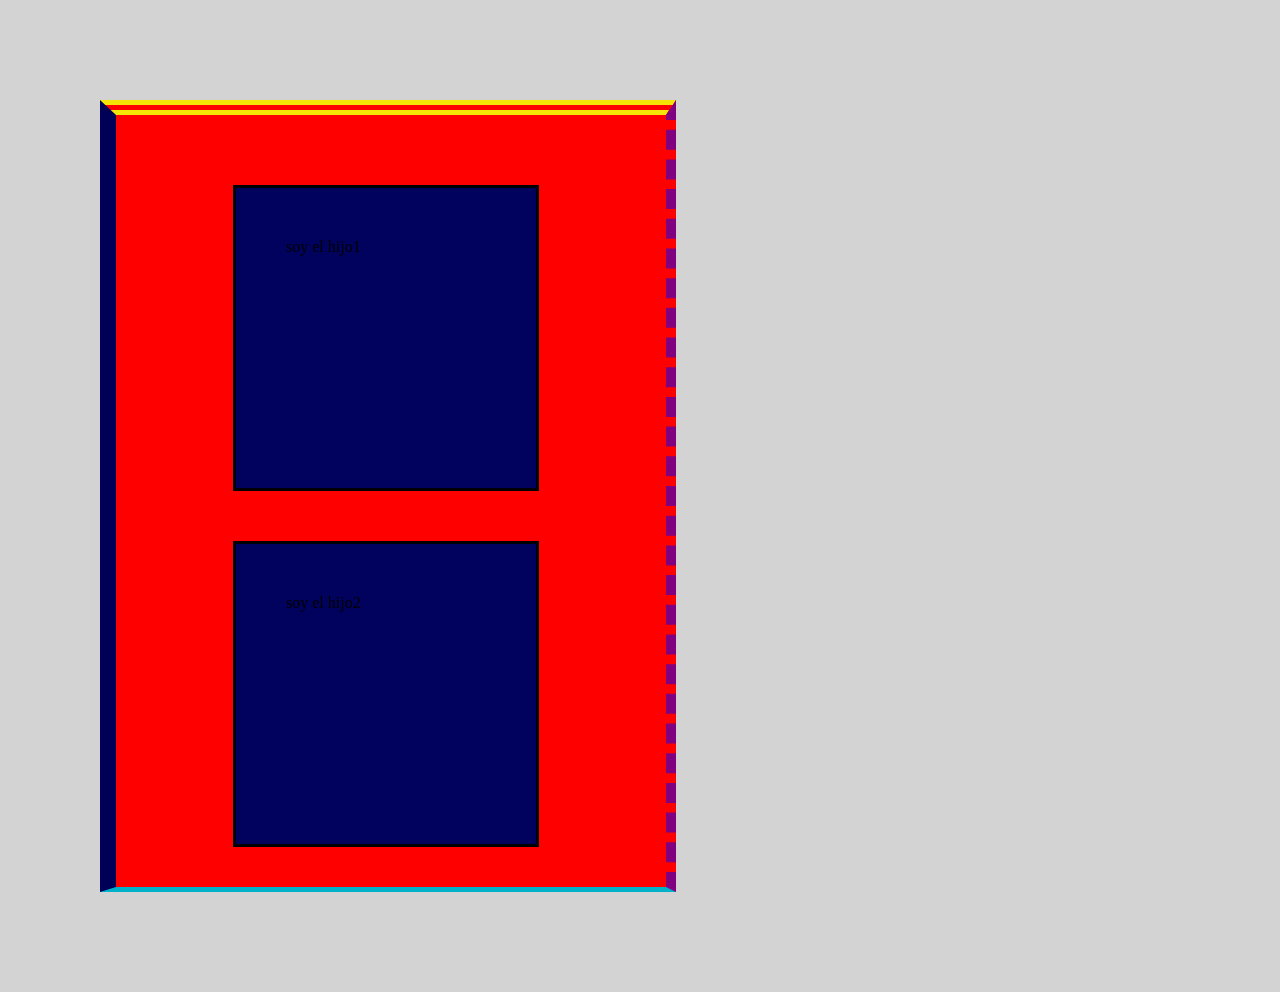
<file: box_model/index.html>
<!DOCTYPE html>
<html lang="es">
<head>
    <meta charset="UTF-8">
    <meta name="viewport" content="width=device-width, initial-scale=1.0">
    <title>Document</title>
    <style>
        *{
            margin: 0;
            padding: 0;
        }
        body{
            background-color: lightgray;
        }

        .papa{
            display: block;
            margin: 100px;
            padding: 50px 30px 40px 20px;
            width: 500px;
            height: auto;
            background-color: red;
            border-left: rgb(0, 0, 87) solid 16px;
            border-right:purple dashed 10px;
            border-top: rgb(245, 229, 6) double 15px;
            border-bottom: rgb(1, 177, 201) solid 5px;
            }

        .hijo{
            display: block;
            width: 200px;
            height: 200px;
            padding-top: 50px;
            padding-left: 50px;
            padding-bottom: 50px;
            padding-right: 50px;
            border-right: 50px;
            border: black solid ; 
            background-color: rgb(0, 2, 94);   
        }

        .hijo1{
            margin: 20px auto 50px auto;
        }

        .hijo2{
            margin-left: auto;
            margin-right: auto;
        }
    </style>
</head>
<body>
    <div class="papa">
        <div class="hijo hijo1">soy el hijo1</div>
        <div class="hijo hijo2">soy el hijo2</div>
    </div>
</body>
</html>
</file>
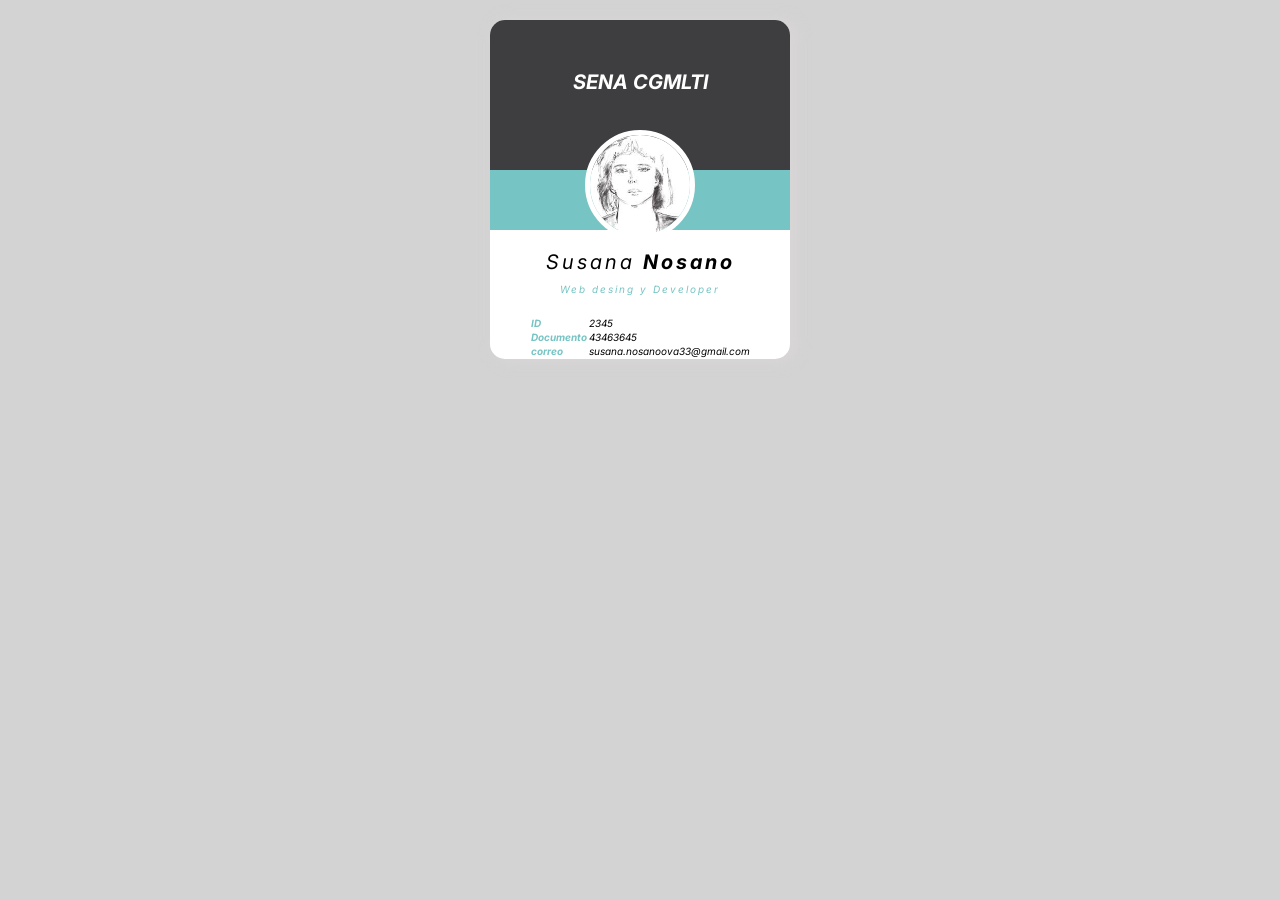
<file: box_model/evidencias/actividad.html>
<!DOCTYPE html>
<html lang="en">
<head>
    <meta charset="UTF-8">
    <meta name="viewport" content="width= , initial-scale=1.0">
    <title>Document</title>
    <style>
        /* importacion de fuentes*/
        @font-face {
            font-family: 'inter';
            src: url('inter/Inter-Italic.ttf') format('truetype');
            font-weight: 400;
            font-style: normal;
            font-display: swap;
            
        }
        @font-face {
            font-family: 'inter';
            src: url('inter/Inter-Italic.ttf') format('truetype');
            font-weight: 700;
            font-style: bold;
            font-display: swap;
            
        }
        /*reeseteo de estilos */
        *{
            margin: 0;
            padding: 0;
        }

        /*body*/
        body{
            background-color: lightgrey;
            /* fuente */
            font-family: 'inter', sans-serif;
        }

        /* BEM: bloque (contenedor
        Elemento
        modificador)
        */
    .card{
        /* tamaño */
        width: 300px;
        height: auto;
        /*fondo*/ 
    background-color: white;

    /*centrado*/
    margin-top: 20px;
    margin-left: auto;
    margin-right: auto;
    box-shadow: 5px 1px 13px 4px rgba(217, 214, 214, 0.75);
    border-radius: 15px;
    }

    .card__empresa{
        width: auto;
        height: 100px;

        background-color: #3e3e40;
        border-top-left-radius: 15px;
        border-top-right-radius: 15px;
        /*texto*/
        color: white;
        font-size: 20px;
        font-weight: bold;
        text-align: center;
        padding-top: 50px;
    }

    .card__flag{
        background-color: #76C4C4;
        height: 60px;
    }

    .card__retrato{
        width: 100px;
        height: 100px;
        display: block;
        /*distorcion*/
        object-fit: cover;
        /*posicionamiento*/
        margin-left: auto;
        margin-right: auto;
        margin-top: -100px;
        /*borde*/
        border-radius: 50%;
        border: white solid 5px;

    }
    .card__nombre{
        text-align: center;
        margin-top: 10px;
        margin-left: auto;
        margin-right: auto;
        font-size: 20px;
        /* epaciar las letras*/
        letter-spacing: 3px;
    }


    .card__nombre--negrita{
        font-weight: bold;
    }
    
    .card__profesion{
        text-align: center;
        margin-top: 9px;
        font-size:10px;
        letter-spacing:2px;
        color:#76C4C4;
    }

    .card__tabla{
        font-size: 10px;
        width: 200px;
        /* centrado */
        margin-left: auto;
        margin-right: auto;
        margin-top: 20px;
    }

    .card__tabla--atributo{
        font-weight: bold;
        color: #76C4C4;
    }

    </style>
</head>
<body>
    <!--contenedor-->
    <div class="card"> 
        <!--empresa-->
           <div class="card__empresa">
                SENA CGMLTI
           </div>
           <!--flag-turquesa-->     
           <div class="card__flag"></div>
           <!--retrato-->
           <img class="card__retrato"
                src="retrato.jpg"
                alt="retrato"
            <!-- nombre -->
            
           <div class="card__nombre">Susana
                                    <span class="card__nombre--negrita">Nosano</span>
           </div>
           <!-- profesion -->
        
           <div class="card__profesion">Web desing y Developer</div>
           <table class="card__tabla">
            <tr>
                <td class="card__tabla--atributo">ID</td>
                <td>2345</td>
            </tr>
            <tr>
                <td class="card__tabla--atributo">Documento</td>
                <td>43463645</td>
            </tr>
            <tr>
                <td class="card__tabla--atributo">correo</td>
                <td>susana.nosanoova33@gmail.com</td>
            </tr>
           </table>
    </div>
</body>
</html>
</file>
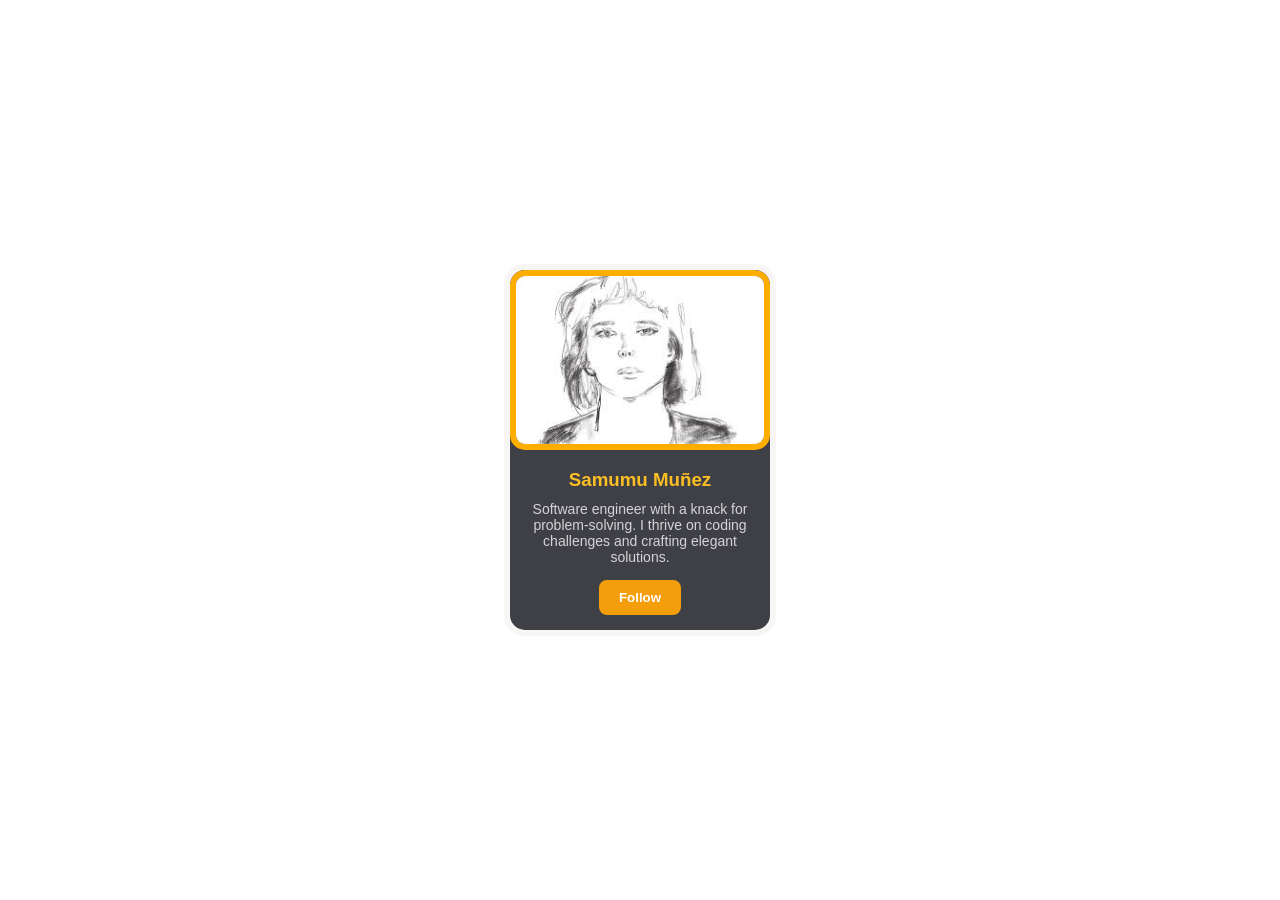
<file: box_model/evidencias/reto.html>
<!DOCTYPE html>
<html lang="es">
<head>
    <meta charset="UTF-8">
    <meta name="viewport" content="width=device-width, initial-scale=1.0">
    <title>documento</title>

    <style>
        *{
            margin:0;
            padding:0;
            box-sizing:border-box;
            font-family: Arial, Helvetica, sans-serif;
        }

        body{
            height:100vh;
            display:flex;
            justify-content:center;
            align-items:center;

        }

        .card-container{
            padding:6px;
            border-radius:20px;
            background: #f7f6f4;
        }

        .card{
            background:#3f3f46;
            border-radius:15px;
            width:260px;
            text-align:center;
            overflow:hidden;
        }

        .card img{
            width:100%;
            height:180px;
            object-fit:cover;
            border-radius:15px;
            border:6px solid #ffae00,;
        }

        .card-content{
            padding:15px;
        }

        .card h3{
            color:#fbbf24;
            margin-bottom:10px;
        }

        .card p{
            color:#d4d4d8;
            font-size:14px;
            margin-bottom:15px;
        }

        .card button{
            background:#f59e0b;
            border:none;
            padding:10px 20px;
            border-radius:8px;
            color:white;
            cursor:pointer;
            font-weight:bold;
        }

        .card button:hover{
            background:#d97706;
        }
    </style>
</head>

<body>

    <div class="card-container">
        <div class="card">
            <img src="retrato.jpg" alt="retrato">
            <div class="card-content">
                <h3>Samumu Muñez</h3>
                <p>
                    Software engineer with a knack for problem-solving. 
                    I thrive on coding challenges and crafting elegant solutions.
                </p>
                <button>Follow</button>
            </div>
        </div>
    </div>

</body>
</html>
</file>
